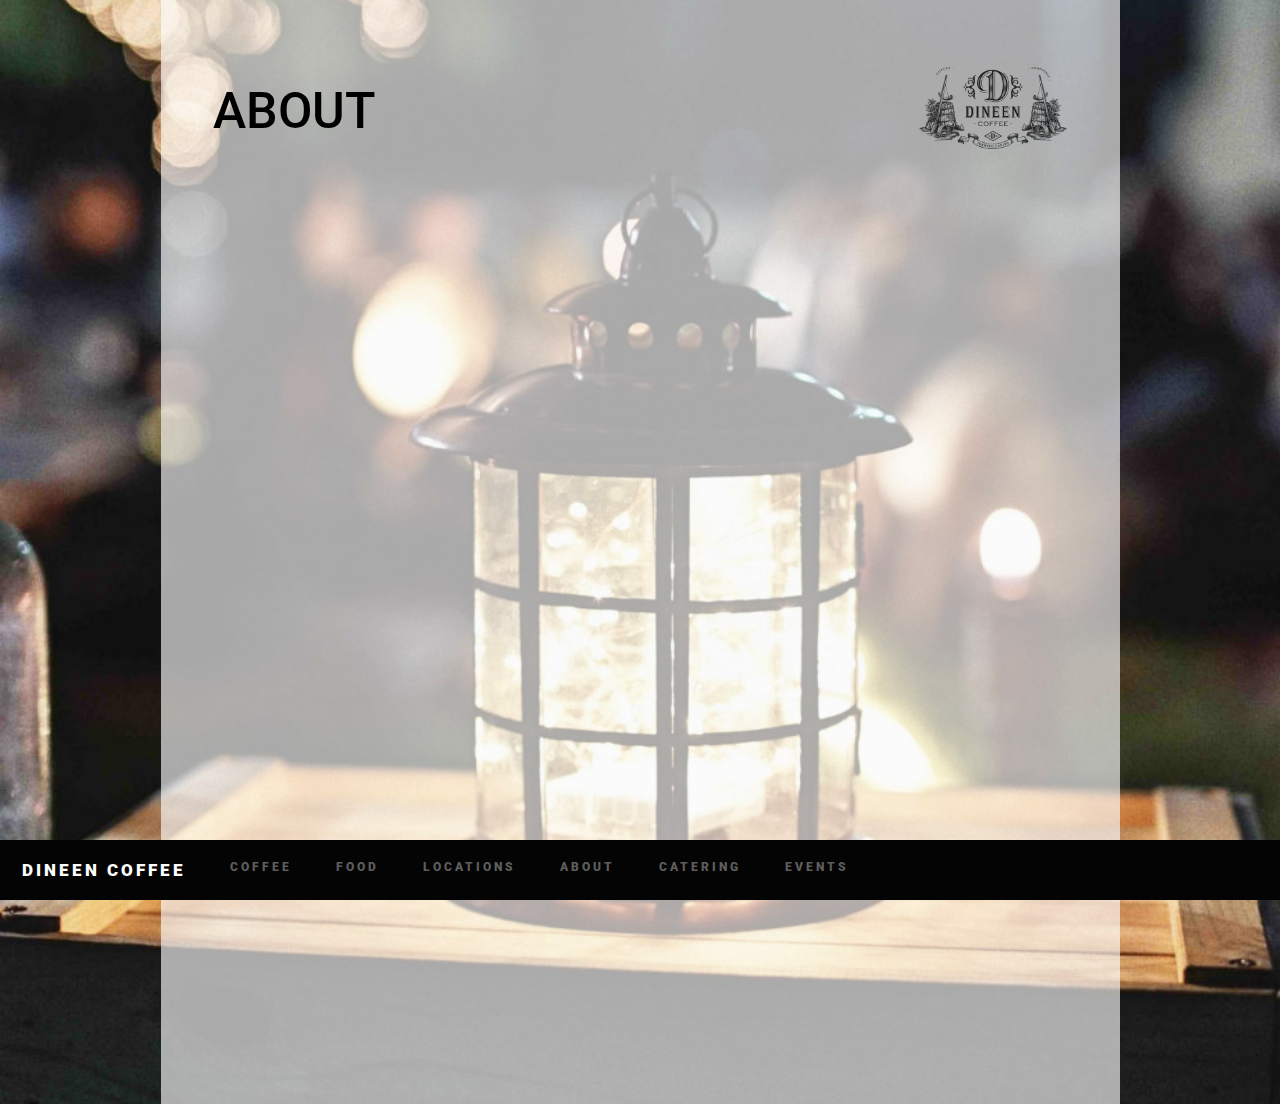
<file: pages/about.html>
<!DOCTYPE html>
<html>

<head>
    <meta charset="utf-8" />
    <meta http-equiv="X-UA-Compatible" content="IE=edge">
    <title>Home work4a-about_page</title>
    <meta name="viewport" content="width=device-width, initial-scale=1">
    <link href="https://fonts.googleapis.com/css?family=Roboto:100,400" rel="stylesheet">
    <link rel="stylesheet" type="text/css" media="screen" href="../SRC/CSS/index_sytle.css" />
    <link rel="stylesheet" type="text/css" media="screen" href="../SRC/CSS/pages_style.css" />
</head>

<body class="pages_body">

    <div class="pages_rage">
        <p class="pages_title">ABOUT</p>
        <img class="pages_title_logo" src="../SRC/images/logo-black.png" alt="Logo_black">
        <div class="float_clear"></div>


    </div>

    <div class="navbar">
        <a href="../index.html" class="active" style="font-size:17px;text-decoration: none;">DINEEN COFFEE</a>
        <a href="coffee_page.html">COFFEE</a>
        <a href="food_page.html">FOOD</a>
        <a href="locations.html">LOCATIONS</a>
        <a href="about.html">ABOUT</a>
        <a href="catering.html">CATERING</a>
        <a href="events.html">EVENTS</a>
    </div>
</body>

</html>
</file>
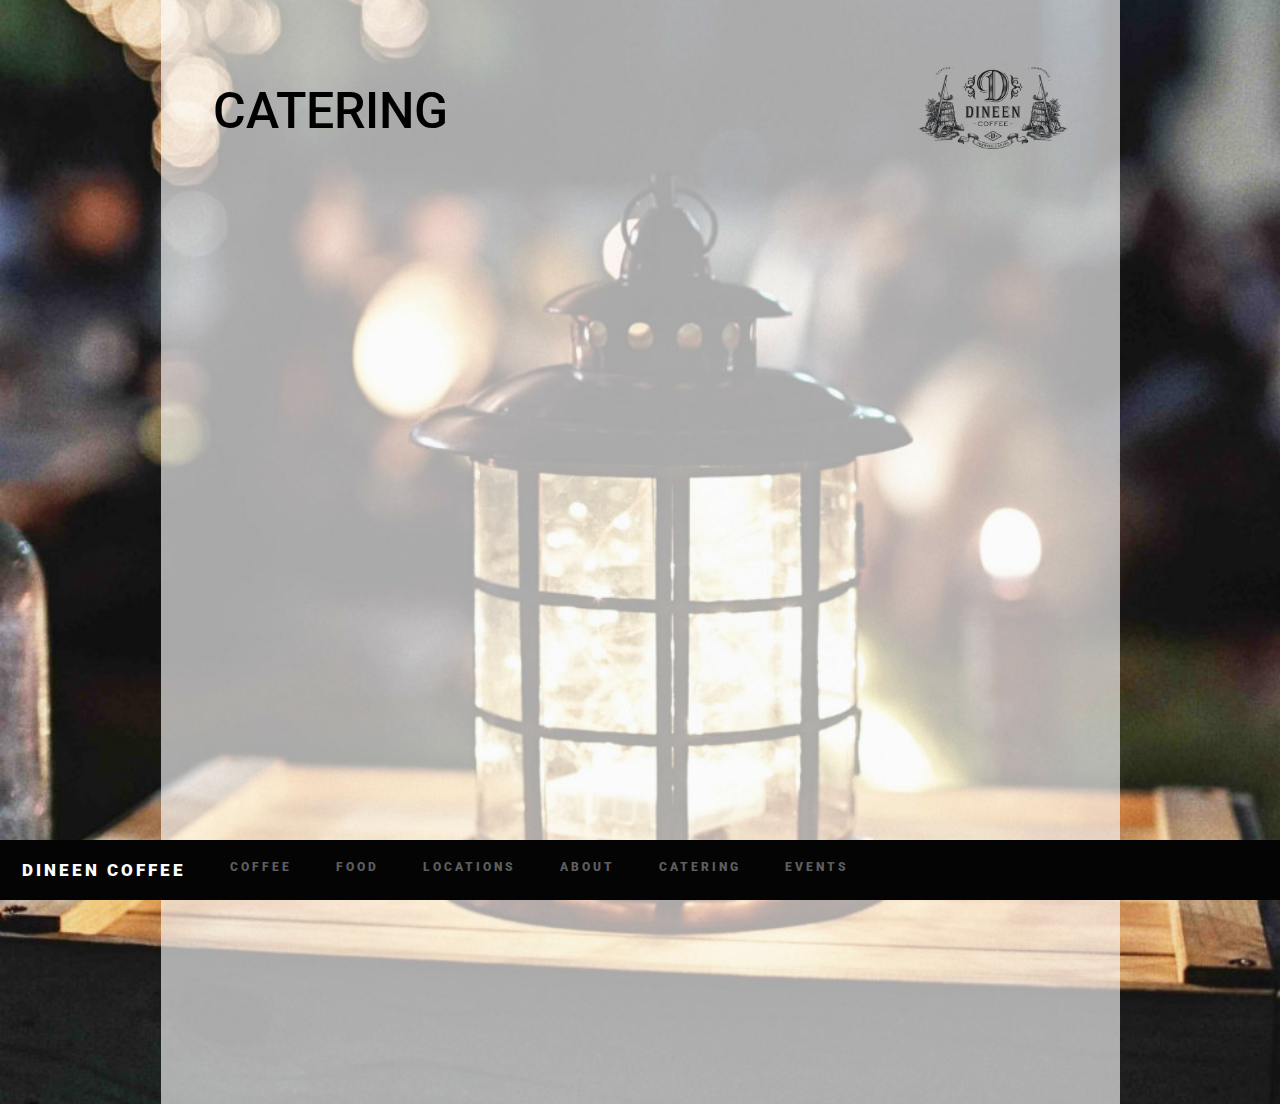
<file: pages/catering.html>
<!DOCTYPE html>
<html>

<head>
    <meta charset="utf-8" />
    <meta http-equiv="X-UA-Compatible" content="IE=edge">
    <title>Home work4a-catering_page</title>
    <meta name="viewport" content="width=device-width, initial-scale=1">
    <link href="https://fonts.googleapis.com/css?family=Roboto:100,400" rel="stylesheet">
    <link rel="stylesheet" type="text/css" media="screen" href="../SRC/CSS/index_sytle.css" />
    <link rel="stylesheet" type="text/css" media="screen" href="../SRC/CSS/pages_style.css" />
</head>

<body class="pages_body">

    <div class="pages_rage">
        <p class="pages_title">CATERING</p>
        <img class="pages_title_logo" src="../SRC/images/logo-black.png" alt="Logo_black">
    </div>

    <div class="navbar">
        <a href="../index.html" class="active" style="font-size:17px;text-decoration: none;">DINEEN COFFEE</a>
        <a href="coffee_page.html">COFFEE</a>
        <a href="food_page.html">FOOD</a>
        <a href="locations.html">LOCATIONS</a>
        <a href="about.html">ABOUT</a>
        <a href="catering.html">CATERING</a>
        <a href="events.html">EVENTS</a>
    </div>
</body>

</html>
</file>
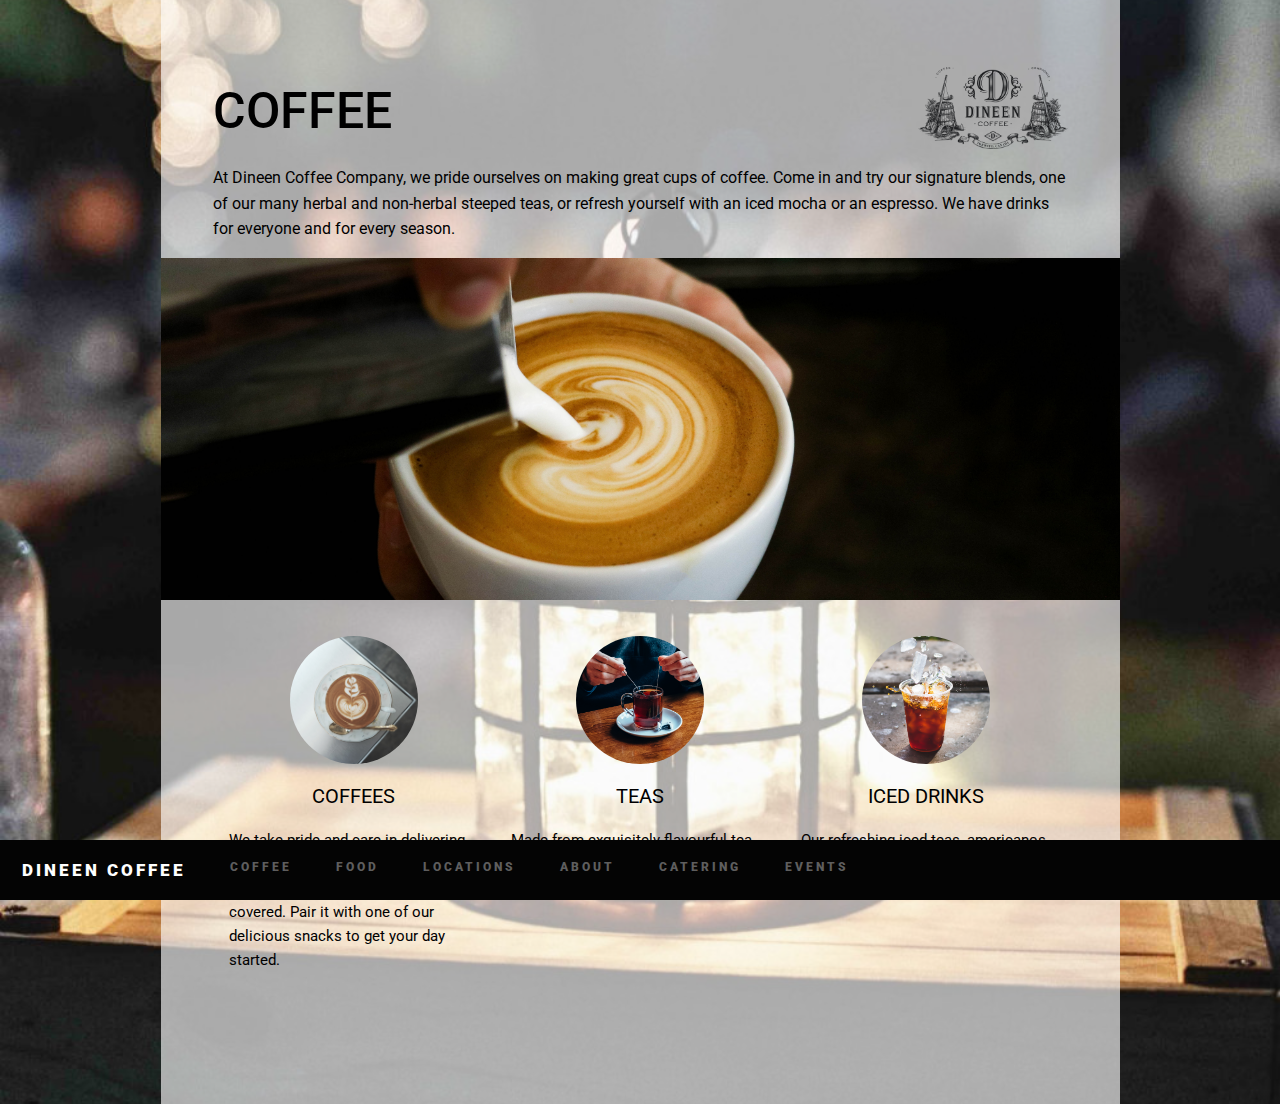
<file: pages/coffee_page.html>
<!DOCTYPE html>
<html>

<head>
    <meta charset="utf-8" />
    <meta http-equiv="X-UA-Compatible" content="IE=edge">
    <title>Home work4a-Coffee_page</title>
    <meta name="viewport" content="width=device-width, initial-scale=1">
    <link href="https://fonts.googleapis.com/css?family=Roboto:100,400" rel="stylesheet">
    <link rel="stylesheet" type="text/css" media="screen" href="../SRC/CSS/index_sytle.css" />
    <link rel="stylesheet" type="text/css" media="screen" href="../SRC/CSS/pages_style.css" />

</head>

<body class="pages_body">

    <div class="pages_rage">
        <div class="pages_background">
            <p class="pages_title">COFFEE</p>
            <img class="pages_title_logo" src="../SRC/images/logo-black.png" alt="Logo_black">
            <div class="float_clear"></div>

            <p class="paes_title_text">At Dineen Coffee Company, we pride ourselves on making great cups of coffee. Come in and try our signature blends, one of our many herbal and non-herbal steeped teas, or refresh yourself with an iced mocha or an espresso. We have drinks for
                everyone and for every season.</p>

            <div id="coffee_page_hero" class="hero_image_rage">
            </div>

            <div class="coffee_page_grid_container">
                <div class="coffee_page_grid_item">
                    <div id="grid_item_coffee" class="grid_image_range"></div>
                    <p class="grid_title_text">COFFEES</p>
                    <p class="grid_content_text">We take pride and care in delivering quality coffee, cup after cup. From Lattes to Cortados, we've got you covered. Pair it with one of our delicious snacks to get your day started.</p>
                </div>
                <div class="coffee_page_grid_item">
                    <div id="grid_image_teas" class="grid_image_range"></div>
                    <p class="grid_title_text">TEAS</p>
                    <p class="grid_content_text">Made from exquisitely flavourful tea leaves, we offer a variety of herbal and caffeinated options.</p>

                </div>
                <div class="coffee_page_grid_item">
                    <div id="grid_image_iced" class="grid_image_range"></div>
                    <p class="grid_title_text">ICED DRINKS</p>
                    <p class="grid_content_text">Our refreshing iced teas, americanos, mochas and lattes are perfect for cooling down on hot days.</p>

                </div>

            </div>
        </div>
    </div>


    <div class="navbar">
        <a href="../index.html" class="active" style="font-size:17px;text-decoration: none;">DINEEN COFFEE</a>
        <a href="coffee_page.html">COFFEE</a>
        <a href="food_page.html">FOOD</a>
        <a href="locations.html">LOCATIONS</a>
        <a href="about.html">ABOUT</a>
        <a href="catering.html">CATERING</a>
        <a href="events.html">EVENTS</a>
    </div>
</body>

</html>
</file>
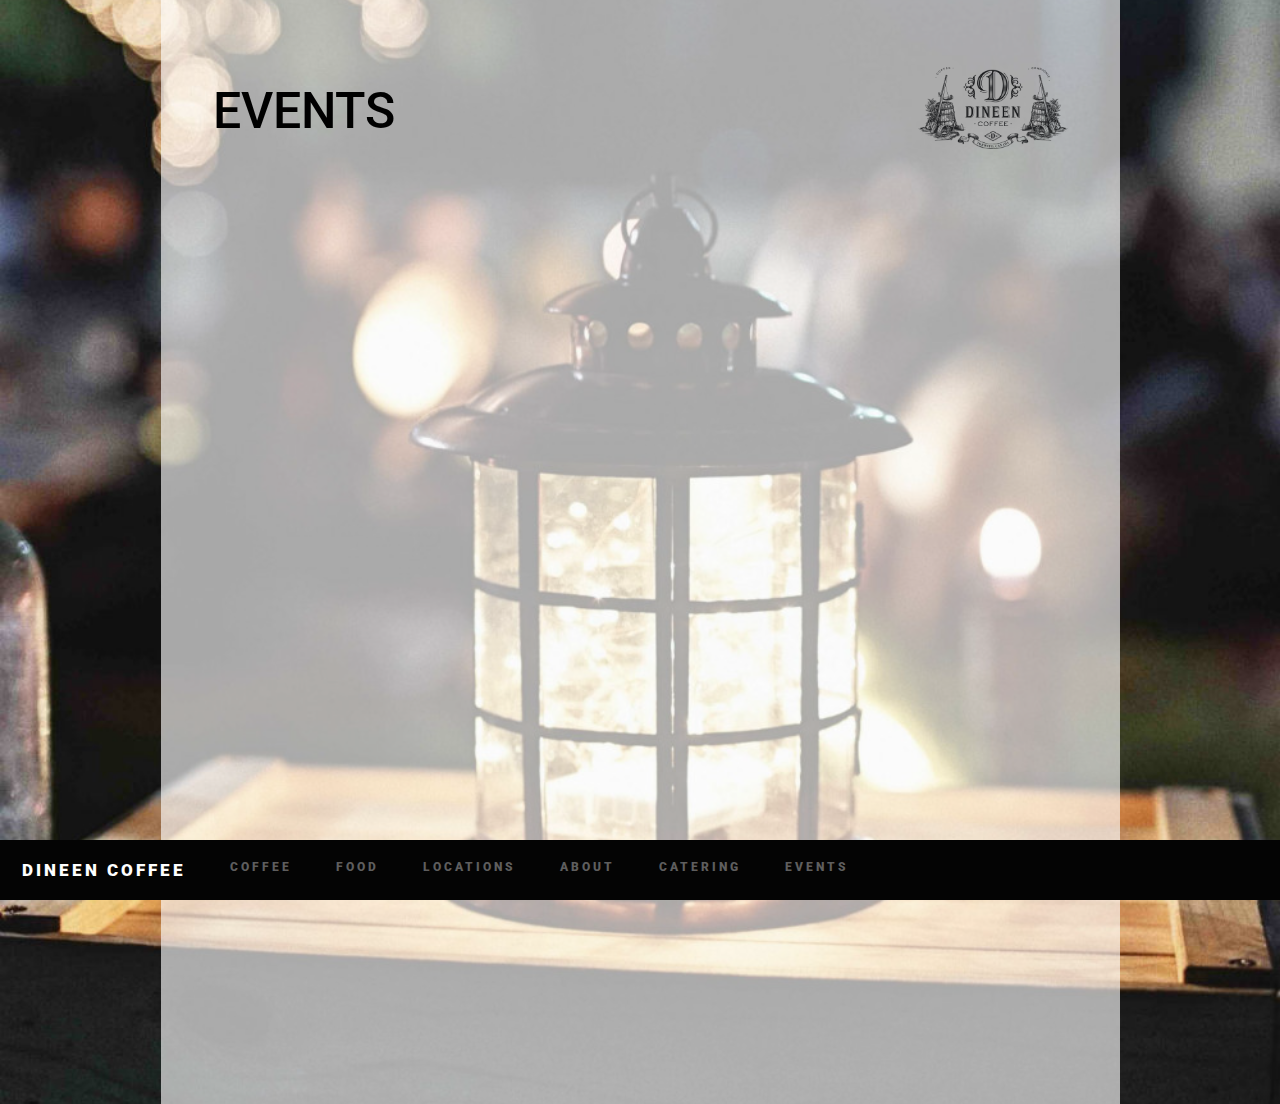
<file: pages/events.html>
<!DOCTYPE html>
<html>

<head>
    <meta charset="utf-8" />
    <meta http-equiv="X-UA-Compatible" content="IE=edge">
    <title>Home work4a-events_page</title>
    <meta name="viewport" content="width=device-width, initial-scale=1">
    <link href="https://fonts.googleapis.com/css?family=Roboto:100,400" rel="stylesheet">
    <link rel="stylesheet" type="text/css" media="screen" href="../SRC/CSS/index_sytle.css" />
    <link rel="stylesheet" type="text/css" media="screen" href="../SRC/CSS/pages_style.css" />

</head>

<body class="pages_body">

    <div class="pages_rage">
        <p class="pages_title">EVENTS</p>
        <img class="pages_title_logo" src="../SRC/images/logo-black.png" alt="Logo_black">
    </div>


    <div class="navbar">
        <a href="../index.html" class="active" style="font-size:17px;text-decoration: none;">DINEEN COFFEE</a>
        <a href="coffee_page.html">COFFEE</a>
        <a href="food_page.html">FOOD</a>
        <a href="locations.html">LOCATIONS</a>
        <a href="about.html">ABOUT</a>
        <a href="catering.html">CATERING</a>
        <a href="events.html">EVENTS</a>
    </div>
</body>

</html>
</file>
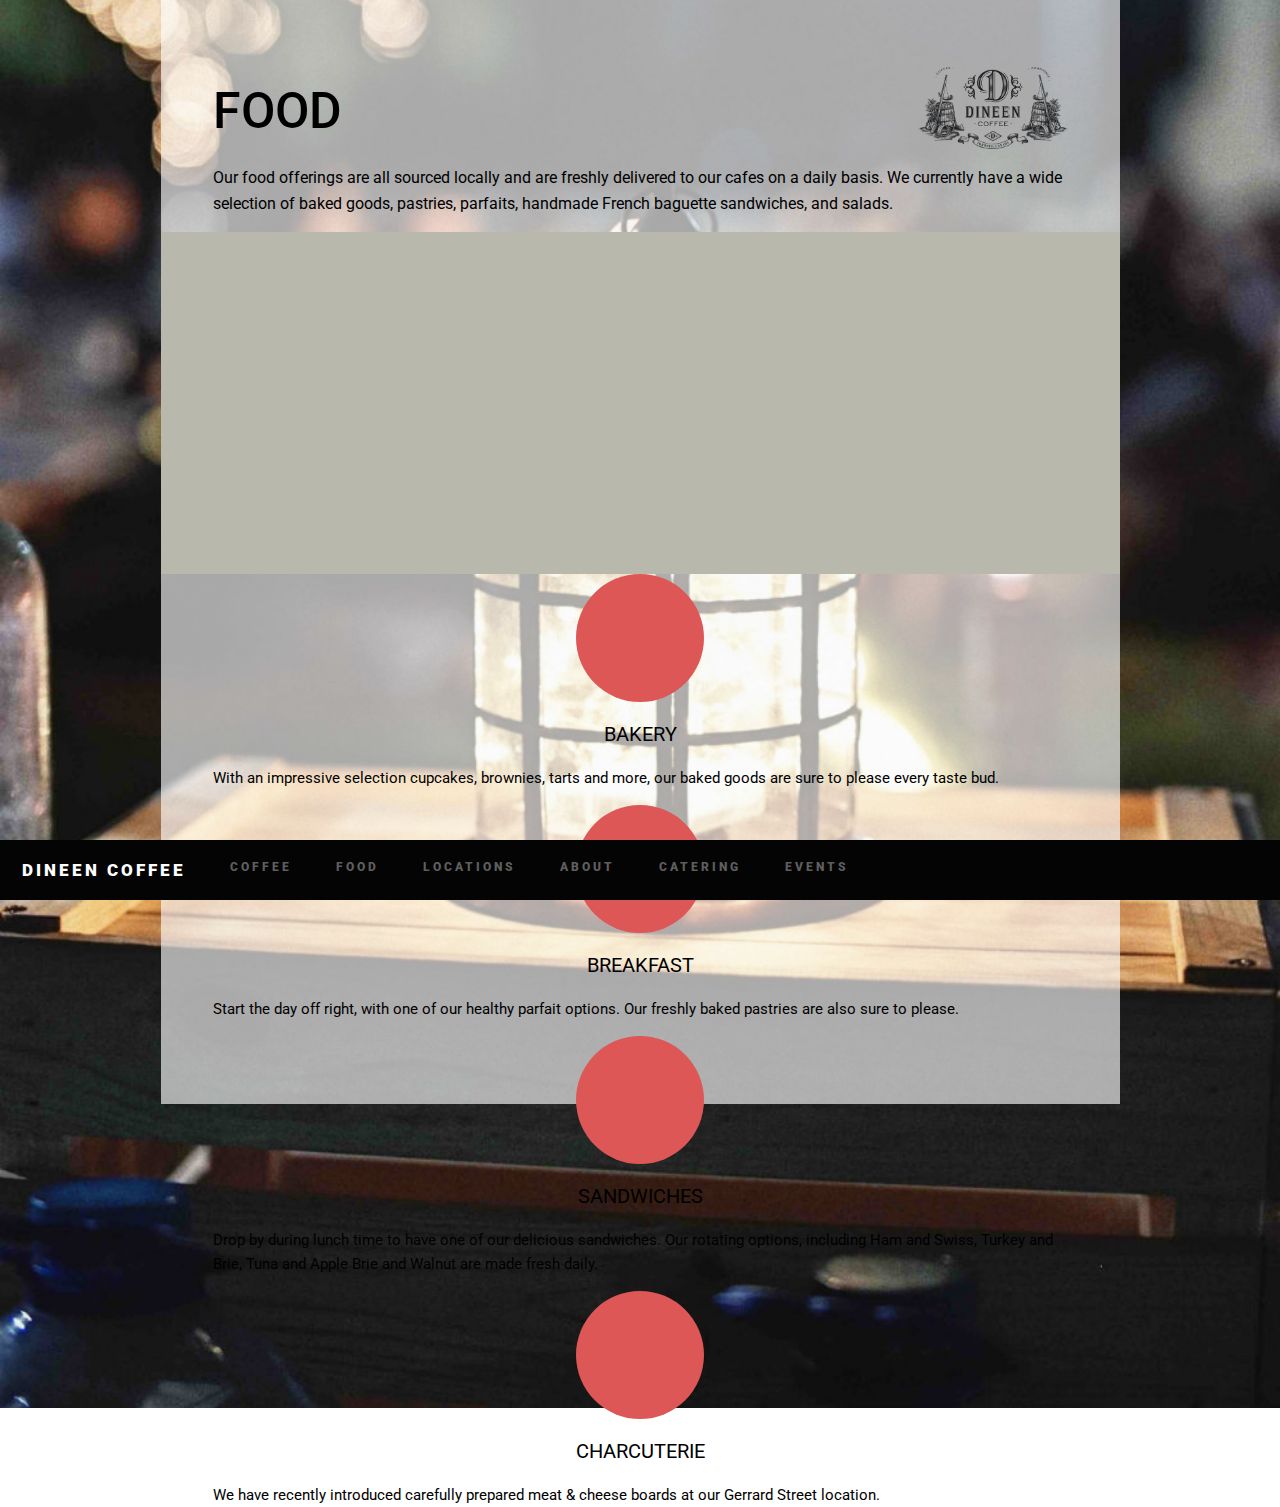
<file: pages/food_page.html>
<!DOCTYPE html>
<html>

<head>
    <meta charset="utf-8" />
    <meta http-equiv="X-UA-Compatible" content="IE=edge">
    <title>Home work4a-food_page</title>
    <meta name="viewport" content="width=device-width, initial-scale=1">
    <link href="https://fonts.googleapis.com/css?family=Roboto:100,400" rel="stylesheet">
    <link rel="stylesheet" type="text/css" media="screen" href="../SRC/CSS/index_sytle.css" />
    <link rel="stylesheet" type="text/css" media="screen" href="../SRC/CSS/pages_style.css" />

</head>

<body class="pages_body">

    <div class="pages_rage">
        <div class="pages_background">
            <p class="pages_title">FOOD</p>
            <img class="pages_title_logo" src="../SRC/images/logo-black.png" alt="Logo_black">
            <div class="float_clear"></div>


        </div>
        <p class="paes_title_text">Our food offerings are all sourced locally and are freshly delivered to our cafes on a daily basis. We currently have a wide selection of baked goods, pastries, parfaits, handmade French baguette sandwiches, and salads.</p>

        <div id="food_page_hero" class="hero_image_rage page_hero">
        </div>

        <div class="page_grid_container grid_4items">
            <div class="page_grid_item">
                <div id="grid_item_bakery" class="grid_image_range"></div>
                <p class="grid_title_text">BAKERY</p>
                <p class="grid_content_text">With an impressive selection cupcakes, brownies, tarts and more, our baked goods are sure to please every taste bud.</p>
            </div>
            <div class="page_grid_item">
                <div id="grid_item_breakfast" class="grid_image_range"></div>
                <p class="grid_title_text">BREAKFAST</p>
                <p class="grid_content_text">Start the day off right, with one of our healthy parfait options. Our freshly baked pastries are also sure to please.</p>

            </div>
            <div class="page_grid_item">
                <div id="grid_item_sandwiches" class="grid_image_range"></div>
                <p class="grid_title_text">SANDWICHES</p>
                <p class="grid_content_text">Drop by during lunch time to have one of our delicious sandwiches. Our rotating options, including Ham and Swiss, Turkey and Brie, Tuna and Apple Brie and Walnut are made fresh daily.</p>

            </div>

            <div class="page_grid_item">
                <div id="grid_item_charcuterie" class="grid_image_range"></div>
                <p class="grid_title_text">CHARCUTERIE</p>
                <p class="grid_content_text">We have recently introduced carefully prepared meat & cheese boards at our Gerrard Street location.</p>

            </div>

        </div>
    </div>
    </div>


    <div class="navbar">
        <a href="../index.html" class="active" style="font-size:17px;text-decoration: none;">DINEEN COFFEE</a>
        <a href="coffee_page.html">COFFEE</a>
        <a href="food_page.html">FOOD</a>
        <a href="locations.html">LOCATIONS</a>
        <a href="about.html">ABOUT</a>
        <a href="catering.html">CATERING</a>
        <a href="events.html">EVENTS</a>
    </div>
</body>

</html>
</file>
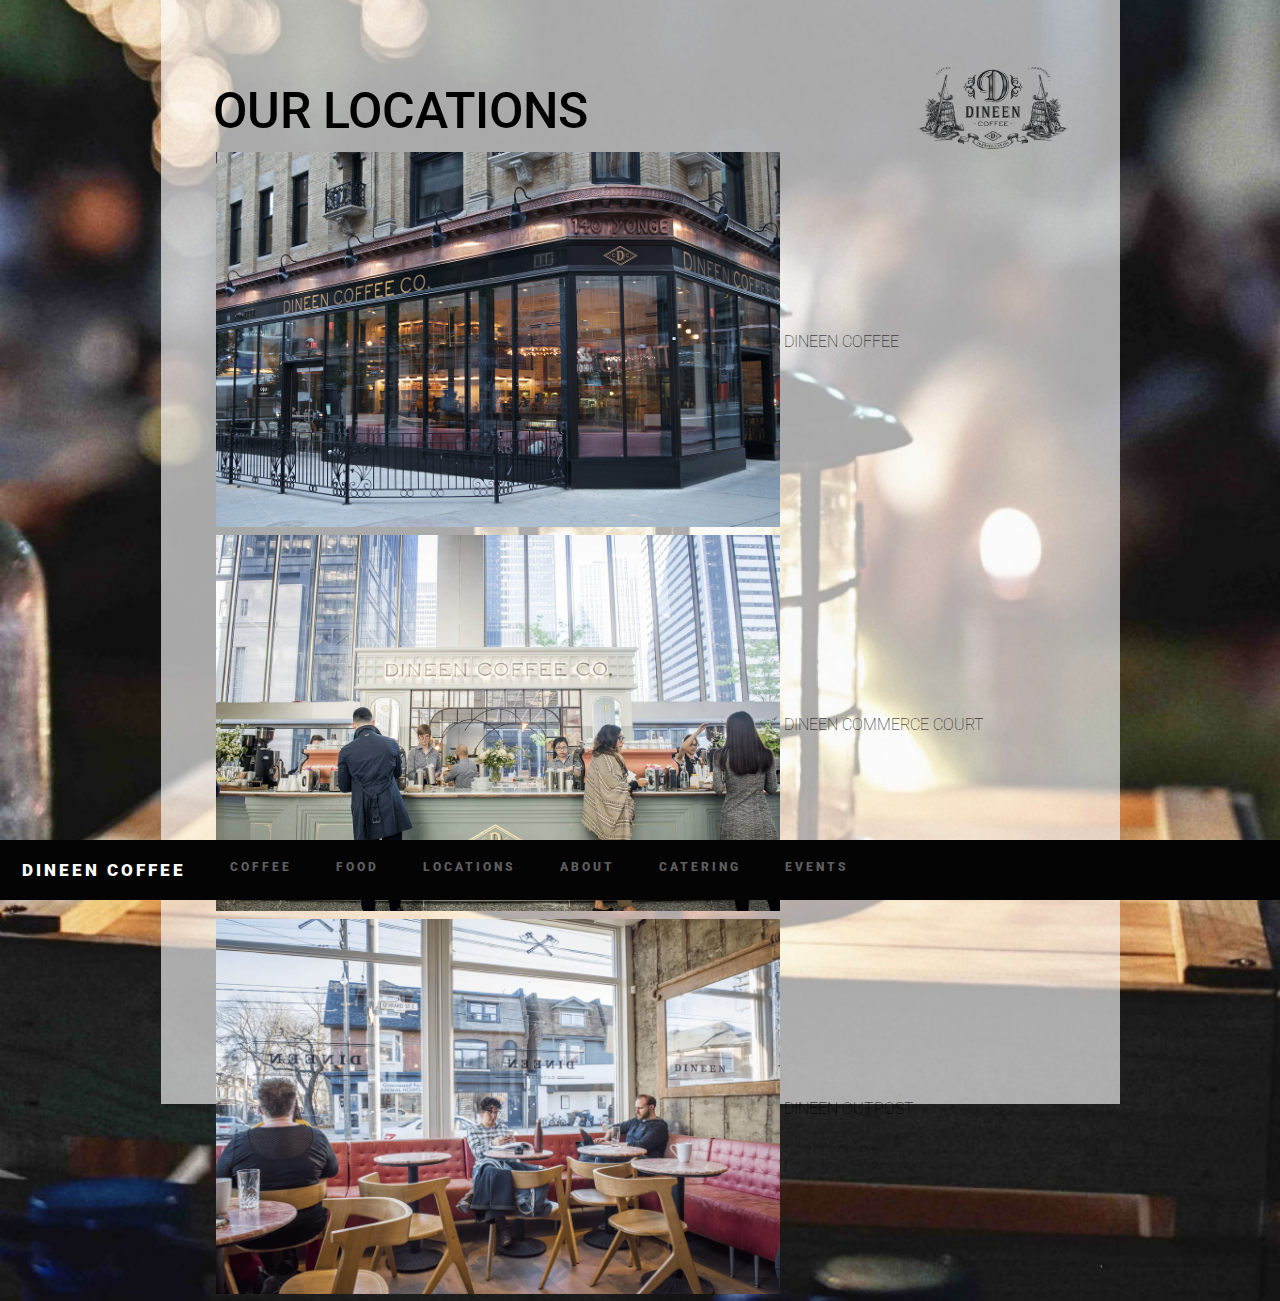
<file: pages/locations.html>
<!DOCTYPE html>
<html>

<head>
    <meta charset="utf-8" />
    <meta http-equiv="X-UA-Compatible" content="IE=edge">
    <title>Home work4a-Locations_page</title>
    <meta name="viewport" content="width=device-width, initial-scale=1">
    <link href="https://fonts.googleapis.com/css?family=Roboto:100,400" rel="stylesheet">
    <link rel="stylesheet" type="text/css" media="screen" href="../SRC/CSS/index_sytle.css" />
    <link rel="stylesheet" type="text/css" media="screen" href="../SRC/CSS/pages_style.css" />

</head>

<body class="pages_body">

    <div class="pages_rage">
        <p class="pages_title">OUR LOCATIONS</p>
        <img class="pages_title_logo" src="../SRC/images/logo-black.png" alt="Logo_black">
        <div class="float_clear"></div>

        <table id="location_table">
            <tr>
                <td style="width:60%;">
                    <img src="../SRC/images/locations_dineen.jpg" style="padding:0; margin:0;" width="100%" height="auto">
                </td>
                <td style="width:30%;">
                    <p>
                        DINEEN COFFEE
                    </p>
                </td>
            </tr>
            <tr>
                <td>
                    <img src="../SRC/images/locations_court.jpg" width="100%">
                </td>
                <td>
                    <p>
                        DINEEN COMMERCE COURT
                    </p>
                </td>

            </tr>
            <tr>
                <td>

                    <img src="../SRC/images/locations_outpost.png" width="100%">
                </td>
                <td>
                    <p>
                        DINEEN OUTPOST
                    </p>
                </td>

            </tr>
        </table>

    </div>


    <div class="navbar">
        <a href="../index.html" class="active" style="font-size:17px;text-decoration: none;">DINEEN COFFEE</a>
        <a href="coffee_page.html">COFFEE</a>
        <a href="food_page.html">FOOD</a>
        <a href="locations.html">LOCATIONS</a>
        <a href="about.html">ABOUT</a>
        <a href="catering.html">CATERING</a>
        <a href="events.html">EVENTS</a>
    </div>
</body>

</html>
</file>
<file: SRC/CSS/index_sytle.css>
#index_body {
    background-image: url("../images/index_image.jpg");
    background-size: cover;
    background-position: center;
    background-repeat: no-repeat;
    background-attachment: fixed;
    min-width: 800px;
    position: relative;
    font-family: 'Roboto', sans-serif;
    font-weight: 100;
}

#index_logo {
    position: fixed;
    bottom: 86px;
    right: 1%;
    display: block;
    width: 150px;
    height: auto;
}

.navbar {
    background-color: rgb(4, 4, 4);
    overflow: hidden;
    position: fixed;
    bottom: 0;
    left: 0;
    width: 100%;
}


/* Style the links inside the navigation bar */

.navbar a {
    float: left;
    display: block;
    color: #5e5e5e;
    text-align: center;
    text-decoration: none;
    padding: 20px 22px;
    font-size: 12px;
    font-weight: 900;
    letter-spacing: 3px;
}


/* Change the color of links on hover */

.navbar a:hover {
    /* background-color: #ddd; */
    color: #8a8a8a;
    text-decoration-line: underline;
}


/* Add a color to the active/current link */

.navbar a.active {
    /* background-color: #4CAF50; */
    color: #ffffff;
}
</file>
<file: SRC/CSS/pages_style.css>
.pages_body {
        background-image: url("../images/pages_background.jpg");
        background-size: cover;
        background-position: center;
        background-repeat: no-repeat;
        background-attachment: fixed;
        position: relative;
        font-family: 'Roboto', sans-serif;
        font-weight: 100;
        margin: 0;
    }
    
    .pages_rage {
        width: 855px;
        height: 1000px;
        margin: 0 auto;
        padding: 52px;
        background-color: #ffffffa3;
    }
    
    .pages_background {}
    
    .pages_rage h1 p {
        margin: 0;
    }
    
    .pages_title {
        font-size: 50px;
        margin: 30px 0 0 0;
        font-weight: 500;
        float: left;
    }
    
    .pages_title_logo {
        float: right;
        margin: 15px 0 0 0;
        width: 150px;
    }
    
    .float_clear {
        clear: both;
    }
    
    .paes_title_text {
        margin: 16px 0;
        font-weight: 400;
        line-height: 160%;
    }
    
    .hero_image_rage {
        background-color: #b8b8ac;
        height: 342px;
        margin: 0 -52px;
    }
    
    #coffee_page_hero {
        background-image: url("../images/coffee_page_hero.jpg");
        background-size: cover;
        background-position: center;
        background-repeat: no-repeat;
        background-attachment: scroll;
        position: relative;
        opacity: 1;
    }
    
    .coffee_page_grid_container {
        display: grid;
        justify-content: space-evenly;
        grid-template-columns: 33% 34% 33%;
        grid-gap: 0;
    }
    
    .coffee_page_grid_container>div {
        text-align: center;
        padding: 20px 0;
        font-size: 30px;
    }
    
    .coffee_page_grid_item {
        margin: 16px;
    }
    
    .grid_image_range {
        height: 128px;
        width: 128px;
        background-color: #de5757;
        border-radius: 50%;
        margin: 0 auto;
    }
    
    .grid_title_text {
        font-size: 20px;
        font-weight: 400;
        text-align: center;
    }
    
    .grid_content_text {
        font-size: 15px;
        font-weight: 400;
        line-height: 160%;
        text-align: left;
    }
    
    #grid_item_coffee {
        background-image: url("../images/coffee_content_coffee.jpg");
        background-size: cover;
        background-position: center;
    }
    
    #grid_image_teas {
        background-image: url("../images/coffee_content_tea.jpg");
        background-size: cover;
        background-position: bottom;
    }
    
    #grid_image_iced {
        background-image: url("../images/coffee_content_iced.jpg");
        background-size: cover;
        background-position: bottom;
    }
</file>
